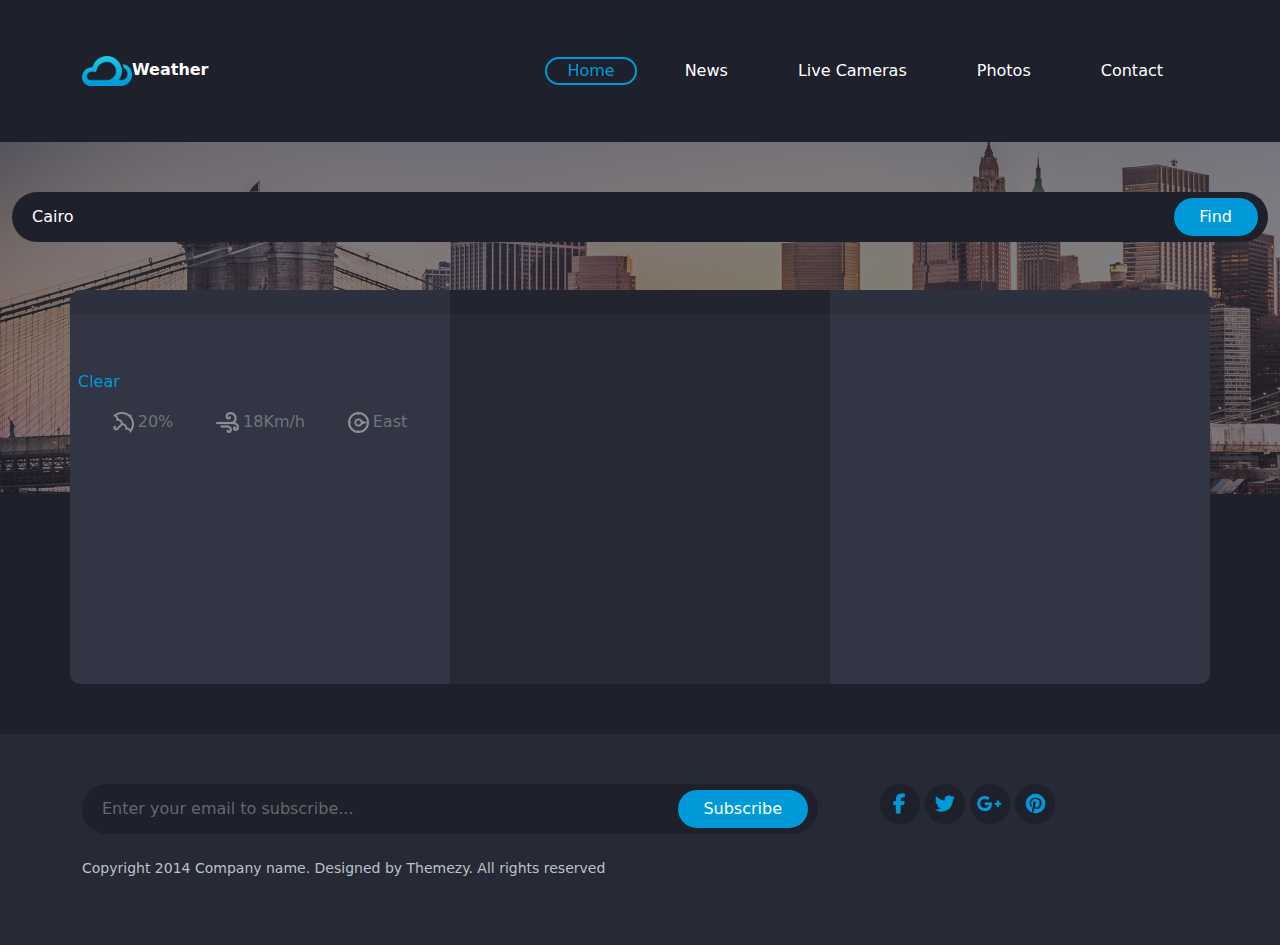
<file: index.html>
<!DOCTYPE html>
<html lang="en">
<head>
    <meta charset="UTF-8">
    <meta name="viewport" content="width=device-width, initial-scale=1.0">
    <title>Weather</title>
        <link rel="stylesheet" href="css/bootstrap.min.css"/>
        <link rel="stylesheet" href="css/style.css"/>
        <link href="https://cdnjs.cloudflare.com/ajax/libs/font-awesome/6.7.0/css/all.min.css" rel="stylesheet">
</head>


<body>
  <!--NAVBAR-->
        <nav class="navbar navbar-expand-lg">
                <div class="container m-auto">
                        <div class="nav-logo">
                                <a class="text-decoration-none" href="index.html"><span><img class="logo-img" src="imgs/logo@2x.png" alt="logo"/></span>Weather</a>
                        </div>
                        <div class="toggle-btn">
                          <button id="navbar-toggler" class="border-0 bg-transparent d-none"><i class="fa-solid fa-bars toggler-icon"></i></button>
                        </div>
                  <div class="collapse navbar-collapse nav-menu " id="nav-menu">
                    <ul class="navbar-nav me-auto mb-2 mb-lg-0">
                      <li class="nav-item">
                        <button class="btn"><a class="nav-link active text-decoration-none" aria-current="page" href="index.html">Home</a></button>
                      </li>
                      <li class="nav-item">
                        <button class="btn"><a class="nav-link text-decoration-none" aria-current="page" href="#">News</a></button>
                        </li>
                        <li class="nav-item">
                        <button class="btn"><a class="nav-link text-decoration-none" aria-current="page" href="#">Live Cameras</a></button>
                        </li>
                        <li class="nav-item">
                        <button class="btn"><a class="nav-link text-decoration-none" aria-current="page" href="#">Photos</a></button>
                        </li>
                        <li class="nav-item">
                        <button class="btn"><a class="nav-link text-decoration-none" aria-current="page" href="contact.html">Contact</a></button>
                        </li>

                    </ul>

                  </div>
                </div>
                <div class="collapsed-navbar container w-75 rounded-1 d-none">
                  <ul class="navbar-nav mx-auto mb-2 mb-lg-0 text-center">
                    <li class="nav-item">
                      <a class="nav-link active text-decoration-none" aria-current="page" href="index.html">Home</a>
                    </li>
                    <li class="nav-item">
                      <a class="nav-link text-decoration-none" aria-current="page" href="#">News</a>
                      </li>
                      <li class="nav-item">
                      <a class="nav-link text-decoration-none" aria-current="page" href="#">Live Cameras</a>
                      </li>
                      <li class="nav-item">
                      <a class="nav-link text-decoration-none" aria-current="page" href="#">Photos</a>
                      </li>
                      <li class="nav-item">
                      <a class="nav-link text-decoration-none" aria-current="page" href="contact.html">Contact</a>
                      </li>
                  </ul>
          
                </div>
              </nav>

  <!--HERO-->
  <header id="weather-body" style="background-image: url('imgs/banner.png')">
  <div class="container-fluid m-auto">
    <div class="form searchbar d-flex">
<form class="d-flex" role="search">
        <input class="form-control" type="search" id="search" placeholder="Find your location..." aria-label="Search">
        <button class="btn search-btn" id="search-btn" type="submit">Find</button>
      </form>
    </div>

    <div class="container m-auto weather-display text-white text-center mt-5">
      <div class="row">
        <div class="col-lg-4">
          <div class="title-1 d-flex justify-content-between p-1">
            <p class="today text-white-50"></p>
            <p class="today-date text-white-50"></p>
          </div>
          <div class="weather-body-1">
            <p class="city-name text-start ps-2 pt-3 text-white-50 fs-5"></p>
            <h2 class="today-temp"></h2>
            <img class="icon"/>
            <p class="condition text-start ps-2">Clear</p>
            <div class="weather-description d-flex justify-content-evenly">
              <span class="d-flex align-items-center gap-1"><img src="imgs/icon-umberella.png" alt="umbrella"><p class="text-secondary m-0">20%</p></span>
              <span class="d-flex align-items-center gap-1"><img src="imgs/icon-wind.png" alt="wind"><p class="text-secondary m-0">18Km/h</p></span>
              <span class="d-flex align-items-center gap-1"><img src="imgs/icon-compass.png" alt="compass"><p class="text-secondary m-0">East</p></span>
            </div>
          </div>
        </div>


        <div class="col-lg-4">
          <div class="title-2 py-1">
            <p class="tomorrow text-white-50"></p>
          </div>
          <div class="weather-body-2 d-flex flex-column justify-content-center align-items-center">
            <img class="icon-2"/>
            <h5 class="tomorrow-max-temp fw-bolder"></h5>
            <p class="tomorrow-min-temp"></p>
            <p class="tomorrow-condition"></p>
          </div>
        </div>


        <div class="col-lg-4">
          <div class="title-3 py-1">
            <p class="after-tomorrow text-white-50"></p>
          </div>
          <div class="weather-body-3 d-flex flex-column justify-content-center align-items-center">
            <img class="icon-3"/>
            <h5 class="aftertomorrow-max-temp fw-bolder"></h5>
            <p class="aftertomorrow-min-temp"></p>
            <p class="aftertomorrow-condition"></p>
          </div>
        </div>
      </div>
    </div>
  </div>

  </header>

  <!--CONTACT FOOTER-->
  <footer id="contact-section" class="position-static">
    <div class="container">
      <div class="row">
        <div class="col-lg-8">
          <div class="footer-form ">
            <input class="form-control subscribe-input" type="text" id="subscribe" placeholder="Enter your email to subscribe...">
            <button class="btn subscribe-btn" id="subscribe-btn" type="submit">Subscribe</button>
          </div>
        </div>
        <div class="col-lg-3">
          <div class="contact-icons text-end me-5">
            <i class="fa-brands fa-facebook-f"></i>
            <i class="fa-brands fa-twitter"></i>
            <i class="fa-brands fa-google-plus-g"></i>
            <i class="fa-brands fa-pinterest"></i>
          </div>
        </div>
        <p class="mt-4 copyright-info">Copyright 2014 Company name. Designed by Themezy. All rights reserved</p>
      </div>
    </div>
  </footer>
  
  <script src="js/main.js"></script>
</body>
</html>
</file>
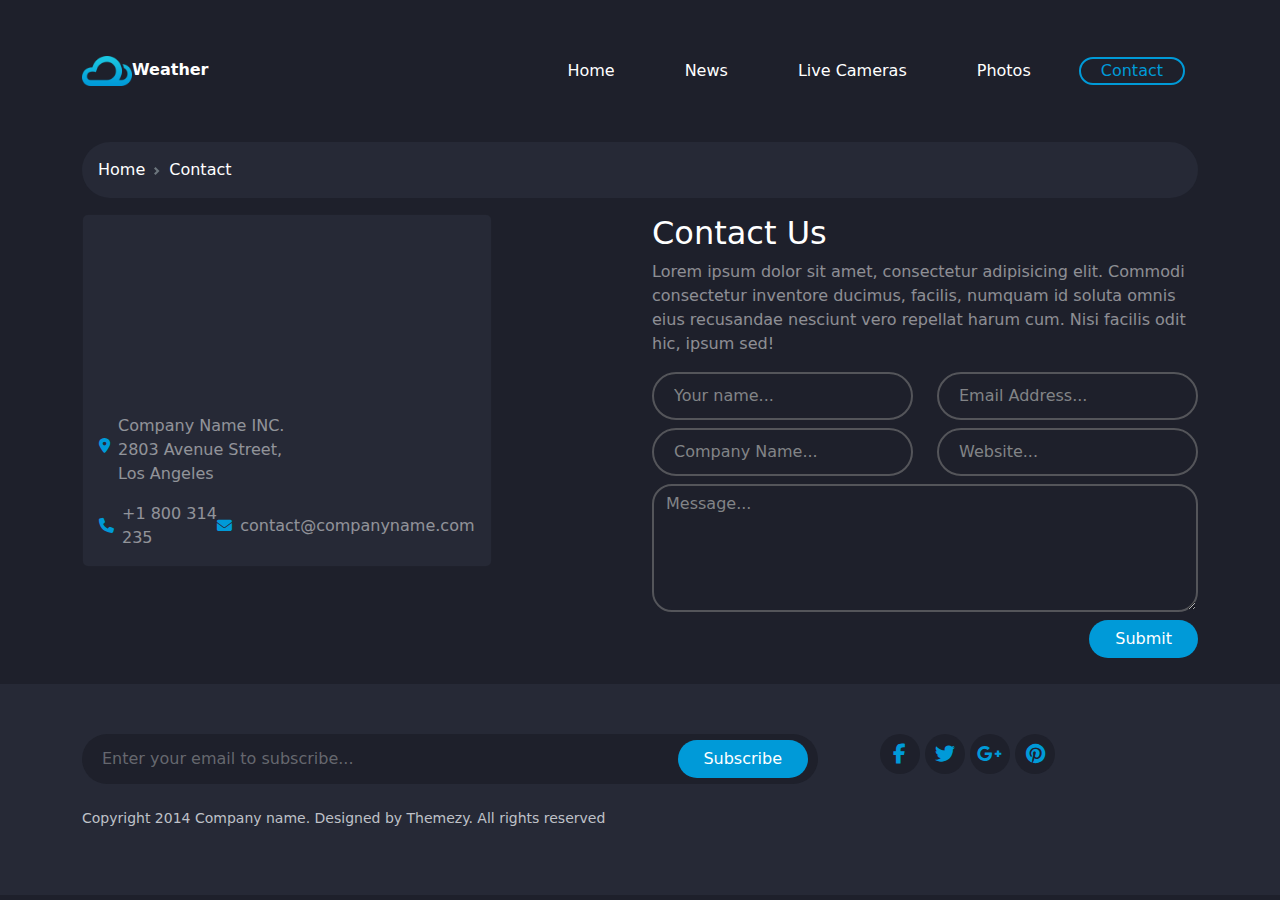
<file: contact.html>
<!DOCTYPE html>
<html lang="en">
<head>
    <meta charset="UTF-8">
    <meta name="viewport" content="width=device-width, initial-scale=1.0">
    <title>Weather</title>
        <link rel="stylesheet" href="css/bootstrap.min.css"/>
        <link rel="stylesheet" href="css/style.css"/>
        <link href="https://cdnjs.cloudflare.com/ajax/libs/font-awesome/6.7.0/css/all.min.css" rel="stylesheet">

</head>


<body>
  <nav class="navbar navbar-expand-lg">
    <div class="container m-auto">
            <div class="nav-logo">
                    <a class="text-decoration-none" href="index.html"><span><img class="logo-img" src="imgs/logo@2x.png" alt="logo"/></span>Weather</a>
            </div>
            <div class="toggle-btn">
              <button id="navbar-toggler-contact" class="border-0 bg-transparent d-none"><i class="fa-solid fa-bars toggler-icon text-white"></i></button>
            </div>
      <div class="collapse navbar-collapse nav-menu " id="nav-menu">
        <ul class="navbar-nav me-auto mb-2 mb-lg-0">
          <li class="nav-item">
            <button class="btn"><a class="nav-link text-decoration-none" aria-current="page" href="index.html">Home</a></button>
          </li>
          <li class="nav-item">
            <button class="btn"><a class="nav-link text-decoration-none" aria-current="page" href="#">News</a></button>
            </li>
            <li class="nav-item">
            <button class="btn"><a class="nav-link text-decoration-none" aria-current="page" href="#">Live Cameras</a></button>
            </li>
            <li class="nav-item">
            <button class="btn"><a class="nav-link text-decoration-none" aria-current="page" href="#">Photos</a></button>
            </li>
            <li class="nav-item">
            <button class="btn"><a class="nav-link active text-decoration-none" aria-current="page" href="contact.html">Contact</a></button>
            </li>

        </ul>

      </div>
    </div>
    <div class="collapsed-navbar container w-75 rounded-1 d-none">
      <ul class="navbar-nav mx-auto mb-2 mb-lg-0 text-center">
        <li class="nav-item">
          <a class="nav-link text-decoration-none" aria-current="page" href="index.html">Home</a>
        </li>
        <li class="nav-item">
          <a class="nav-link text-decoration-none" aria-current="page" href="#">News</a>
          </li>
          <li class="nav-item">
          <a class="nav-link text-decoration-none" aria-current="page" href="#">Live Cameras</a>
          </li>
          <li class="nav-item">
          <a class="nav-link text-decoration-none" aria-current="page" href="#">Photos</a>
          </li>
          <li class="nav-item">
          <a class="nav-link active text-decoration-none" aria-current="page" href="contact.html">Contact</a>
          </li>
      </ul>

    </div>
  </nav>
  
<div class="container">
  <div style="--bs-breadcrumb-divider: url(&#34;data:image/svg+xml,%3Csvg xmlns='http://www.w3.org/2000/svg' width='8' height='8'%3E%3Cpath d='M2.5 0L1 1.5 3.5 4 1 6.5 2.5 8l4-4-4-4z' fill='%236c757d'/%3E%3C/svg%3E&#34;);" aria-label="breadcrumb" class="text-white">
    <ol class="breadcrumb rounded-5 breadcrumb-nav py-3">
      <li class="breadcrumb-item"><a href="index.html" class="text-decoration-none ms-3 text-white">Home</a></li>
      <li class="breadcrumb-item active text-white" aria-current="page">Contact</li>
    </ol>
  </div>
</div>

<div class="container">
  <div class="row mt-3">
    <div class="col-lg-6">
      <div class="card w-75 h-75">
        <iframe class="rounded-top-2 w-100" src="https://www.google.com/maps/embed?pb=!1m18!1m12!1m3!1d3456.047945608784!2d-118.30283693623974!3d34.10045013357578!2m3!1f0!2f0!3f0!3m2!1i1024!2i768!4f13.1!3m3!1m2!1s0x80c2bf560f93dc6b%3A0x9f371407cea86edb!2sSOMNIOINC!5e0!3m2!1sen!2seg!4v1734628796529!5m2!1sen!2seg" width="400" height="300" style="border:0;" allowfullscreen="" loading="lazy" referrerpolicy="no-referrer-when-downgrade"></iframe>
        <div class="card-body">
          <span class="d-flex align-items-center">
            <i class="fa-solid fa-location-dot me-2 mb-4"></i>
            <p class="text-white-50">Company Name INC. 2803 Avenue Street, Los Angeles</p>
          </span>
        <div class="d-flex justify-content-between gap-0 align-items-center">
          <span class="d-flex align-items-center">
            <i class="fa-solid fa-phone me-2"></i>
            <p class="text-white-50 w-100 mb-0">+1 800 314 235</p>
          </span>
          <span class="d-flex align-items-center">
            <i class="fa-solid fa-envelope me-2"></i>
            <a href="contact.html" class="text-white-50 text-decoration-none">contact@companyname.com</a>
          </span>
        </div>
        </div>
      </div>
    </div>

    <div class="col-lg-6">
      <h2 class="text-white ">Contact Us</h2>
      <p class="text-white-50">Lorem ipsum dolor sit amet, consectetur adipisicing elit. Commodi consectetur inventore ducimus, facilis, numquam id soluta omnis eius recusandae nesciunt vero repellat harum cum. Nisi facilis odit hic, ipsum sed!</p>
      <div class="row contact-form">
        <div class="col-lg-6">
          <input type="text" class="form-control mb-2" placeholder="Your name..." aria-label="Name">
          <input type="text" class="form-control mb-2" placeholder="Company Name..." aria-label="companyname">
        </div>
        <div class="col-lg-6">
          <input type="email" class="form-control mb-2" placeholder="Email Address..." aria-label="email">
          <input type="text" class="form-control  mb-2" placeholder="Website..." aria-label="Website">
        </div>
        <div class="col-lg-12">
            <textarea class="form-control mb-2" placeholder="Message..." aria-label="Message"></textarea>
        </div>
        <div class="submit-btn">
          <button class="btn" id="submit-btn" type="submit">Submit</button>
        </div>
      </div>
    </div>
  </div>
</div>


  <!--CONTACT FOOTER-->
  <footer id="contact-section" class="position-static">
    <div class="container">
      <div class="row">
        <div class="col-lg-8">
          <div class="footer-form ">
            <input class="form-control subscribe-input" type="text" id="subscribe" placeholder="Enter your email to subscribe...">
            <button class="btn subscribe-btn" id="subscribe-btn" type="submit">Subscribe</button>
          </div>
        </div>
        <div class="col-lg-3">
          <div class="contact-icons text-end me-5">
            <i class="fa-brands fa-facebook-f"></i>
            <i class="fa-brands fa-twitter"></i>
            <i class="fa-brands fa-google-plus-g"></i>
            <i class="fa-brands fa-pinterest"></i>
          </div>
        </div>
        <p class="mt-4 copyright-info">Copyright 2014 Company name. Designed by Themezy. All rights reserved</p>
      </div>
    </div>
  </footer>

        <script src="js/main.js"></script>
</body>
</html>
</file>
<file: css/style.css>
body{
    background-color: #1E202B;
    height:100%; 
position: relative;
}
/*NAVBAR*/
.nav-logo{
    font-size: 16px;
    font-weight: 700;
}
.logo-img{
    width: 50px;
}
nav{
    padding-block: 50px !important;
    background-color: #1E202B;
    overflow: hidden;
}
.nav-menu{
    flex-grow: 0;


    a{
        padding-block: 0;
        padding-inline: 20px !important;
        color: white;
        border: 2px solid transparent  ;
        transition: all 0.2s ease; 
    }
    .active{
        color: #009AD8 !important;
        border: 2px solid #009AD8  ;
        background-color: transparent;
        border-radius: 50px;
    }
    a:hover{
        color: #009AD8 !important;
        border: 2px solid #009AD8  ;
        background-color: transparent;
        border-radius: 50px;
    }
}
.nav-logo{
    a{
        color: white;
    }
}

#navbar-toggler{
    color: white !important;
    border: 2px solid transparent; 
    transition: all 0.2s ease; 
    border-radius: 20px;
    width: 40px;
    height: 40px;
}
#navbar-toggler:hover{
    color: #009AD8 !important;
    border : 2px solid #009AD8 !important;
    
}
.collapsed-navbar{
    background-color: #262936;
    margin-top: 10px;
    a{
     color: white !important;
    }
    .active{
        color: #009AD8 !important;
    }
    ul{
        width: 100%;
    }
    li{
        border-bottom: 1px solid rgba(204, 204, 204, 0.253);
        box-sizing: border-box;
        padding-block: 10px !important;
    }
    li:last-child{
        border-bottom: none !important;
    }
    
}
.breadcrumb-nav{
    background-color: #262936;
}





/* HERO => SEARCHBAR*/
#weather-body{
    padding-bottom: 50px;
    background-color: #1E202B;
    background-repeat: no-repeat;
}
.searchbar {
    position: relative;
    .form-control:focus{
        box-shadow: none !important;
    }
    form{
        margin-top: 50px;
        width: 100%;
    }
    input{
    background-color: #1E202B !important;
    border-radius: 30px;
    padding-block: 13px;
    border: none !important;
    color: white !important;
}
#search{
    padding-left: 20px !important;
}
    input::placeholder{
        color:#86888db4 !important;
    }
    button{
        border-left: none;
        background-color: #009AD8 !important;
        color: white !important;
        border-radius: 30px !important;
        padding-inline: 25px;
        position: absolute;
        right: 10px;
        bottom: 6px;
    }
}

/*HERO => WEATHER DISPLAY*/
.weather-display{
    .row>*{
        padding: 0 !important;
    }
    .title-1, .title-3{
        background-color: #2D303D;
    }
    .title-1{
        border-top-left-radius: 10px;
    }
    .title-3{
        border-top-right-radius: 10px;
    }
    .title-2{
        background-color: #222530;
    }
    .weather-body-1, .weather-body-3{
        background-color: #323544;
        height: 370px;
    }
    .weather-body-1{
        border-bottom-left-radius: 10px;
    }
    .weather-body-3{
        border-bottom-right-radius: 10px;
    }
    .weather-body-2{
        background-color: #262936;
        height: 370px;
    }
    .today-temp{
        font-size: 90px;
    }
    .icon{
        width: 100px;
        position: relative;
        right: 20%;
    }
    .icon-2, .icon-3{
        width: 100px;
    }
    .condition, .tomorrow-condition, .aftertomorrow-condition{
        color: #009AD8;
    }
}

/* CONTACT */
#contact-section{
    background-color: #262936;
    padding-block: 50px;
}
.footer-form{
    position: relative;
    .form-control:focus{
        box-shadow: none !important;
    }
    #subscribe{
        padding-left: 20px !important;
    }
    .subscribe-input::placeholder{
        color:#86888db4 !important;
    }
    .subscribe-input{
        background-color: #1E202B !important;
        border-radius: 30px;
        padding-block: 13px;
        border: none !important;
        color: white !important;}
        .subscribe-btn{
            border-left: none;
            background-color: #009AD8 !important;
            color: white !important;
            border-radius: 30px !important;
            padding-inline: 25px;
            position: absolute;
            right: 10px;
            bottom: 6px;
        }
    }
    
    .contact-icons{
        color: #009AD8;
        i{
            padding: 10px;
            font-size: 20px;
            background-color: #1E202B;
            border-radius: 50%;
            display: inline-flex;
            justify-content: center;
            align-items: center;
            width: 40px;
            height: 40px;
            transition: all 0.2s;
    }
    i:hover{
        color: white;
        background-color: #009AD8;
    }
}
.copyright-info{
    font-size: 14px;
    font-weight: 300;
    color: #BFC1C8;
}

@media screen and (max-width:1000px){
    #navbar-toggler{
        display: block !important;
    }
    .contact-icons{
        text-align: start !important;
        margin-top: 20px;
    }
    #weather-body{
        max-height: 70%;
    }
    #contact-section{
        text-align: center;
    }
    .card{
        width: 100% !important;
    }
}


/* CONTACT PAGE */
.card{
    background-color: #262936;
}
.card-body{
    p{
        width: 50%;
    }
    i{
        color: #009AD8;
        font-size: 15px;

    }
}
.contact-form{
   
    input{
        padding: 10px;
        padding-left: 20px;
        background-color: transparent !important;
        border-radius: 50px;
        border: 2px solid #727374a5 !important;
        color: white !important;
        transition: all 0.2s;
    }
    input::placeholder, textarea::placeholder{
        color: #828487 !important;
        

    }
    textarea{
        background-color: transparent !important;
        border-radius: 20px;
        border: 2px solid #727374a5 !important; 
        padding-bottom: 70px !important;
        color: white !important;
        transition: all 0.2s;
    }
    input:hover, textarea:hover{
        border: 2px solid #009AD8 !important;
    }
}
.submit-btn{
    text-align: right;
    button{
        background-color: #009AD8 !important;
        color: white !important;
        border-radius: 30px !important;
        padding-inline: 25px;
    }
    
    
    
}
</file>
